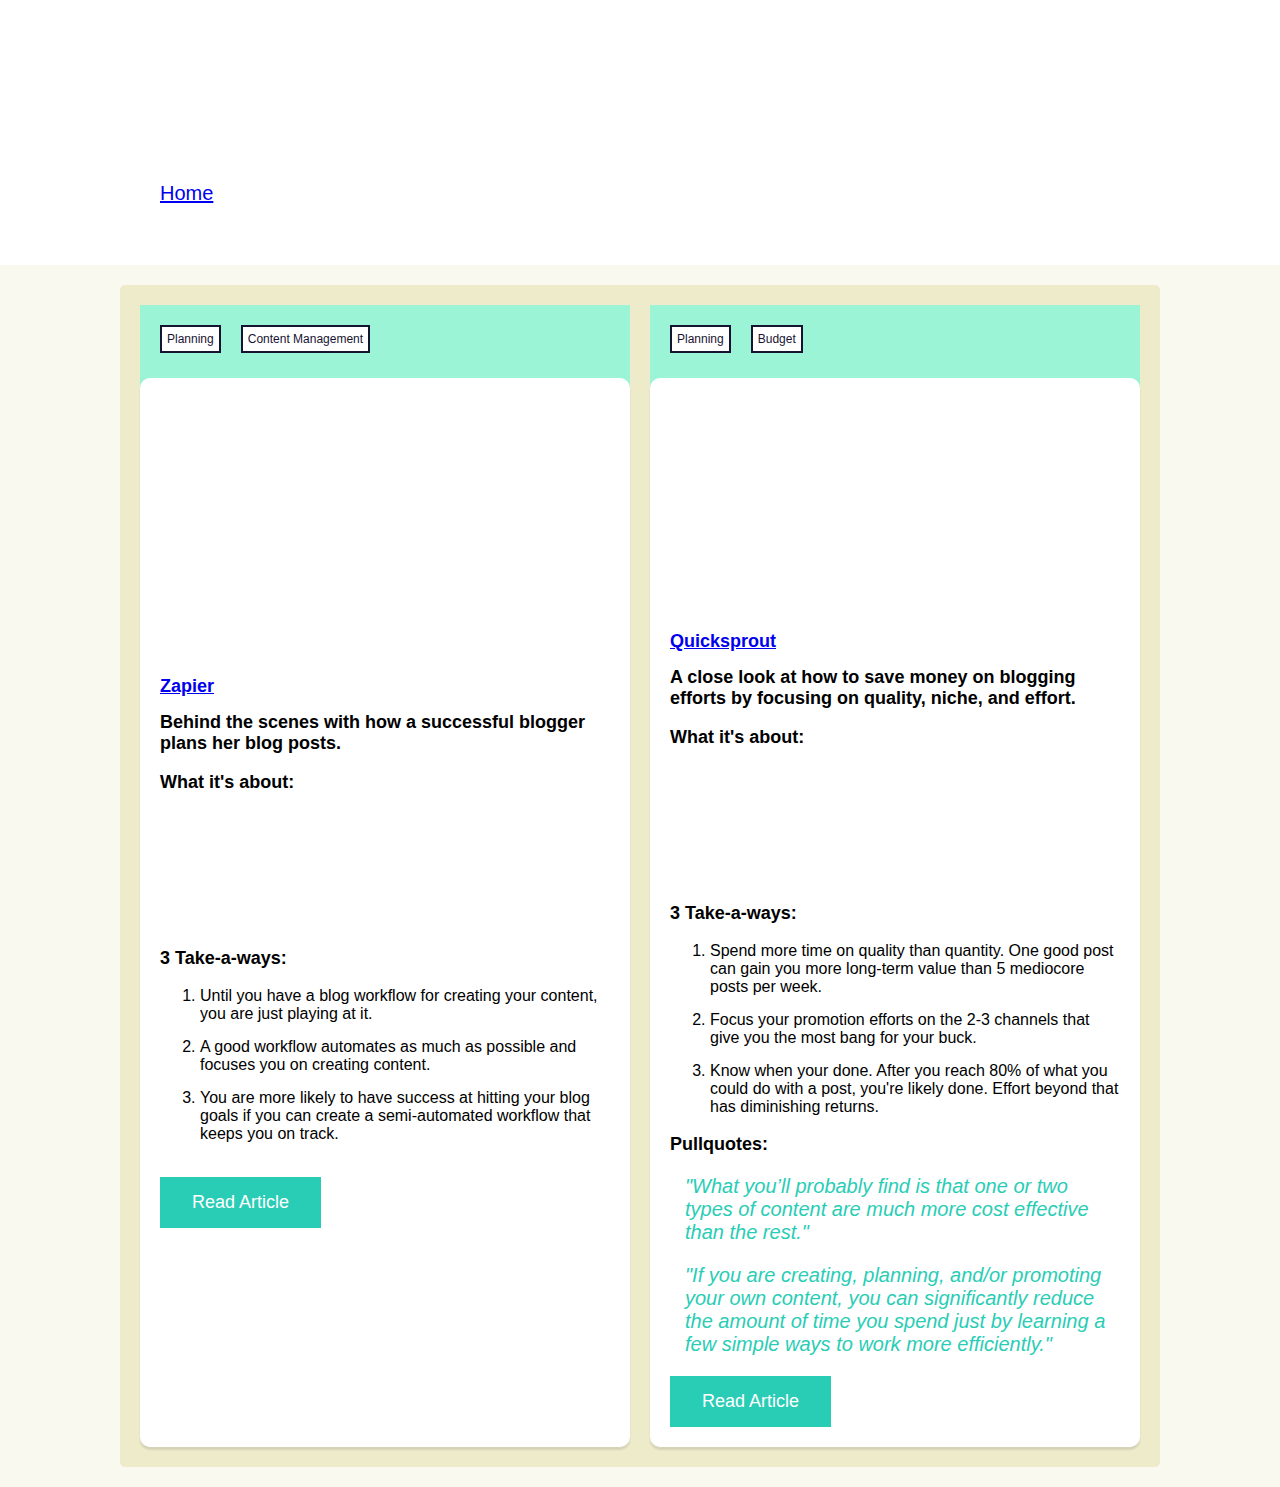
<file: content.html>
<!DOCTYPE html PUBLIC "-//W3C//DTD HTML 4.01//EN">
<html>
<head>
    
<link rel="stylesheet" href="css/style.css">




</head>
<body>
    <header>
    <div class="wrapper" style="background:#fff">
        <div class="row">
            <div class="col-12 no-shadow" style:"background:#fff">
            <h1 class="text-left">SaaS Advice</h1>
            <p class="text-left">Curated advice from the web</p>
            <p><a href="/index">Home</a> / Content</p>
            </div>
        </div>    
    </div>
    </header>
    <div class="wrapper">
        <div class="row">
           <div class="col-6 tag">
                <a href="#" class="button-tag" >Planning</a> 
                
                <a href="#" class="button-tag" >Content Management</a> 
                
           </div>
           <div class="col-6 tag">
               <a href="#" class="button-tag">Planning</a>
                <a href="#" class="button-tag">Budget</a>
           </div>
        </div>
        <div class="row">
            <div class="col-6 rounded">
               
                <h1>How an Award Winning Food Blogger Used Trello, Todoist and Zapier to Grow Traffic 10x</h1>
                <h2><a href="https://zapier.com/blog/wordpress-trello-editorial-tutorial/">Zapier</a></h2>
                <h2>Behind the scenes with how a successful blogger plans her blog posts.</h2>
                <h3>What it's about:</h3>
                <p>Sticking to a regular blog schedule isn't easy. This post gives a lot of actionable advice on how to organize, plan, and publish to your blog regularly. Includes the tools used and specifics on setting up your own blogging system.</p>
                <h3>3 Take-a-ways:</h3>
                <ol>
                    <li>Until you have a blog workflow for creating your content, you are just playing at it.</li>
                    <li>A good workflow automates as much as possible and focuses you on creating content.</li>
                    <li>You are more likely to have success at hitting your blog goals if you can create a semi-automated workflow that keeps you on track.</li>
                </ol>
                <br>
                <a href="https://zapier.com/blog/wordpress-trello-editorial-tutorial/" class="button">Read Article</a>
            </div>
            <div class="col-6 rounded">
                <h1>10 Tips to Make Content Marketing Work for Small Budgets</h1>
                <a href="10 Tips to Make Content Marketing Work for Small Budgets"><h2>Quicksprout</h2></a>
                <h2>A close look at how to save money on blogging efforts by focusing on quality, niche, and effort.</h2>
                <h3>What it's about:</h3>
                <p>The reality is that content marketing isn't free. It isn't even cheap. This article walks you through several in depth tips for minimizing your investment while maximizing your return from content marketing.</p>
                <h3>3 Take-a-ways:</h3>
                <ol>
                    <li>Spend more time on quality than quantity. One good post can gain you more long-term value than 5 mediocore posts per week.</li>
                    <li>Focus your promotion efforts on the 2-3 channels that give you the most bang for your buck.</li>
                    <li>Know when your done. After you reach 80% of what you could do with a post, you're likely done. Effort beyond that has diminishing returns.</li>
                </ol>
                <h3>Pullquotes:</h3>
                <p class="quote">"What you’ll probably find is that one or two types of content are much more cost effective than the rest."</p>
                <p class="quote">"If you are creating, planning, and/or promoting your own content, you can significantly reduce the amount of time you spend just by learning a few simple ways to work more efficiently."</p>
                <a href="https://www.quicksprout.com/2015/12/07/10-tips-to-make-content-marketing-work-for-small-budgets/" class="button">Read Article</a>
            </div>
        </div>
    </div>
    
    
</body>
</html>
</file>
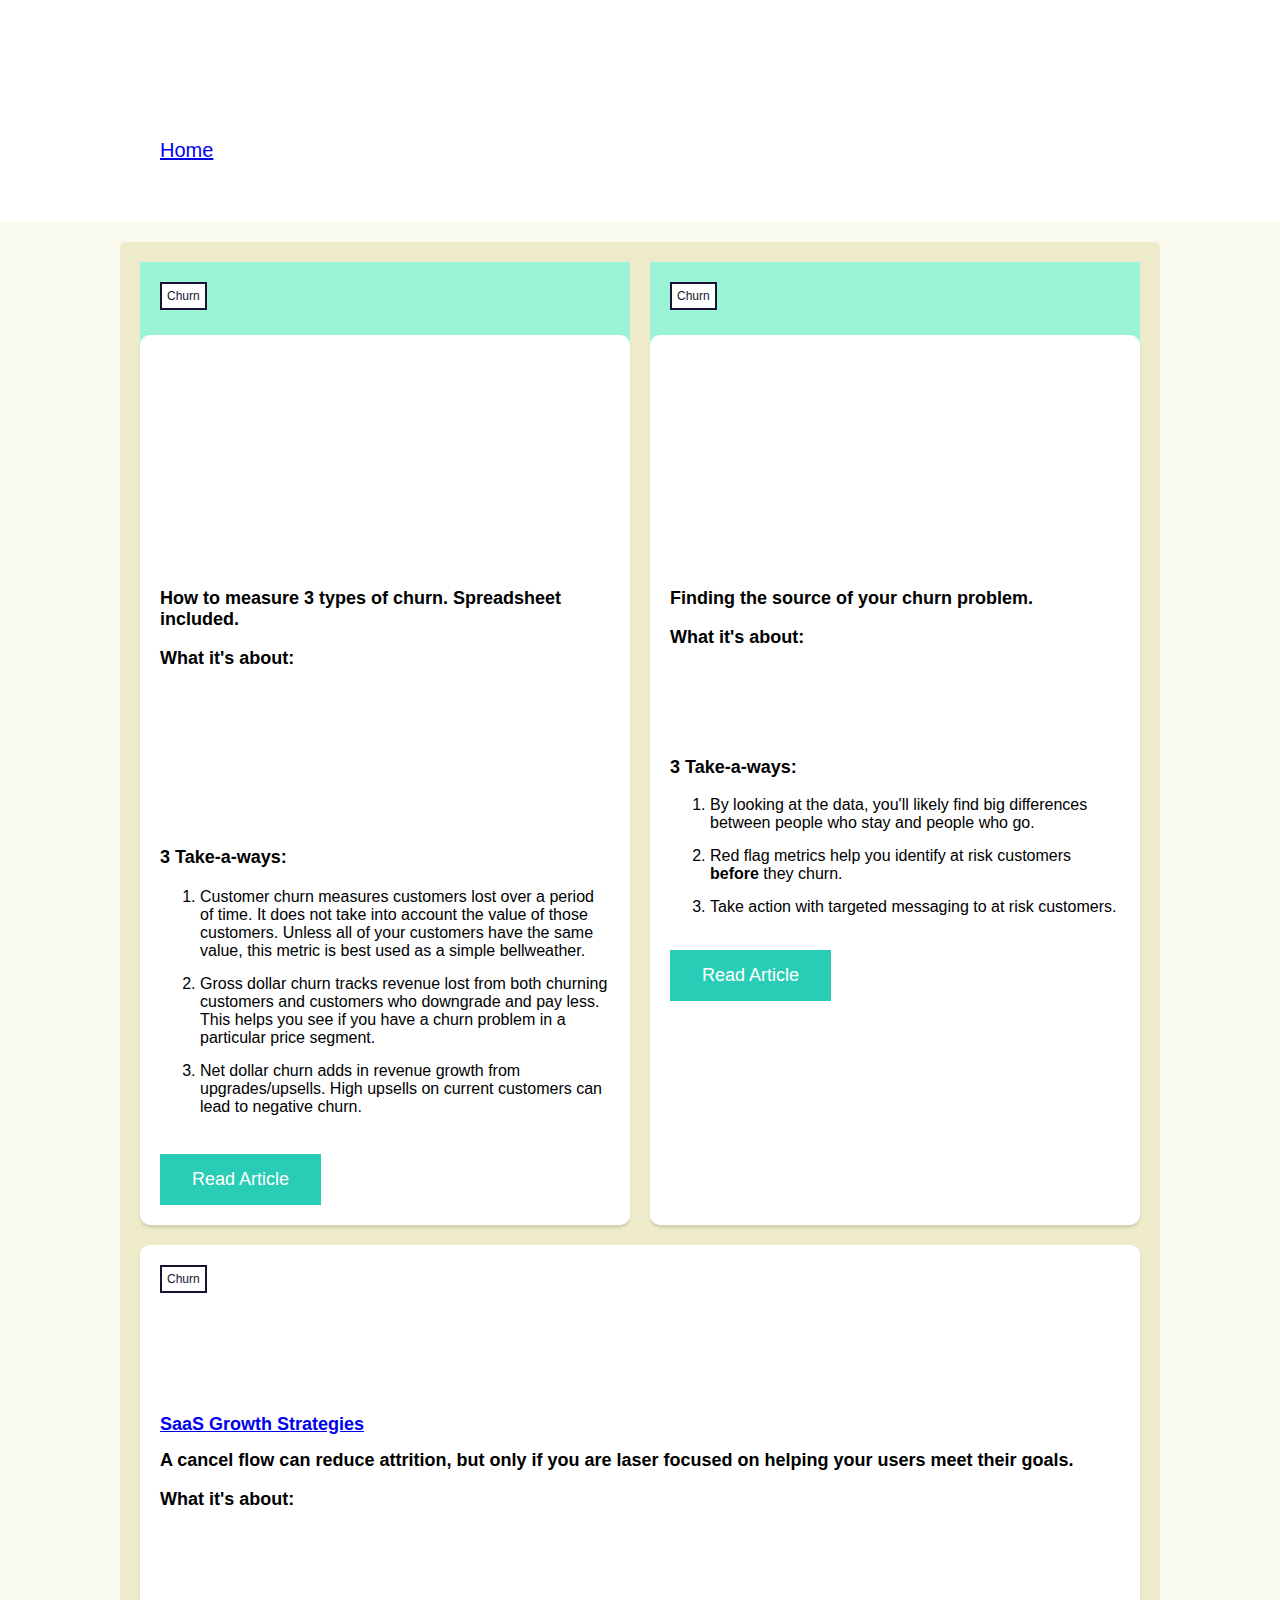
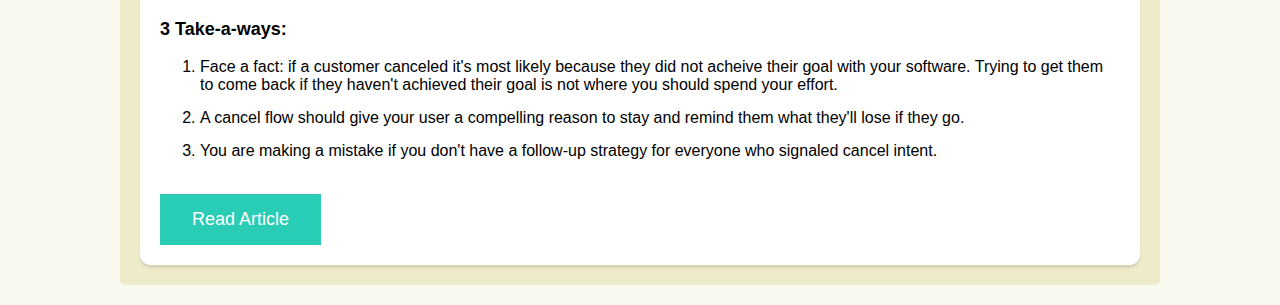
<file: metrics.html>
<!DOCTYPE html PUBLIC "-//W3C//DTD HTML 4.01//EN">
<html>
<head>
    
<link rel="stylesheet" href="css/style.css">


</head>
<header>
    <div class="wrapper" style="background:#fff">
    <div class="row">
        <div class="col-6 text-left no-shadow"><h1>SaaS Advice</h1>
        <p><a href="/index.html">Home</a> / Metrics</p>
        </div>
    </div>
</div>
</header>

<body>
    
<div class="wrapper">
    <div class="row">
        <div class="col-6 tag">
            <a href"#" class="button-tag">Churn</a>
        </div>
        <div class="col-6 tag">
            <a href"#" class="button-tag">Churn</a>
        </div>
    </div>    
    <div class="row"> 
        <div class="col-6 rounded">
        <h1>Demystifing Churn: Measuring and Benchmarking this Metric</h1>
        <h2>How to measure 3 types of churn. Spreadsheet included.</h2>
        <h3>What it's about:</h3>
        <p>Churn is often talked about, but just as often misunderstood. What should you be measuring for churn? How does it compare to other SaaS companies? Is there a template for this? This article answers those questions and provides a helpful spreadsheet with churn calculations.</p>
        <h3>3 Take-a-ways:</h3>
        <p><ol>
            <li>Customer churn measures customers lost over a period of time. It does not take into account the value of those customers. Unless all of your customers have the same value, this metric is best used as a simple bellweather.</li>
            <li>Gross dollar churn tracks revenue lost from both churning customers and customers who downgrade and pay less. This helps you see if you have a churn problem in a particular price segment.</li>
            <li>Net dollar churn adds in revenue growth from upgrades/upsells. High upsells on current customers can lead to negative churn.</li>
        </ol></p><br>
        <a href="http://www.forentrepreneurs.com/demystifying-churn/" class="button">Read Article</a>
        </div>
        <div class="col-6 rounded">
            <h1>How One SaaS Startup Reduced Churn 71% Using “Red Flag” Metrics</h1>
            <h2>Finding the source of your churn problem.</h2>
            <h3>What it's about:</h3>
            <p>Groove had a problem, they were losing customers as fast as they gained new ones. This is how they used metrics to solve that problem.</p>
            <h3>3 Take-a-ways:</h3>
            <ol>
                <li>By looking at the data, you'll likely find big differences between people who stay and people who go.</li>
                <li>Red flag metrics help you identify at risk customers <b>before </b> they churn.</li>
                <li>Take action with targeted messaging to at risk customers.</li>
            </ol><br>
            <a href="https://blog.kissmetrics.com/using-red-flag-metrics/" class="button">Read Article
            </a>
        </div>
    </div>
    <div class="row">
        <div class="col-6, rounded">
            <a href="#" class="button-tag">Churn</a>
            <h1 class="pad-top">Two Ways to Reduce SaaS Cancellations</h1>
            <a href="http://sixteenventures.com/"><h2>SaaS Growth Strategies</h2></a>
            <h2>A cancel flow can reduce attrition, but only if you are laser focused on helping your users meet their goals.</h2>
            <h3>What it's about:</h3>
            <p>When a user cancels, that's bad. Win back strategies are wrought with problems. A cancel flow may be just the thing to help avoid that cancel. Ultimately, you need to be able to help the user meet their goal with your app. If you aren't doing that, nothing will help you control your churn.</p>
            <h3>3 Take-a-ways:</h3>
            <ol>
                <li>Face a fact: if a customer canceled it's most likely because they did not acheive their goal with your software. Trying to get them to come back if they haven't achieved their goal is not where you should spend your effort.</li>
                <li>A cancel flow should give your user a compelling reason to stay and remind them what they'll lose if they go.</li>
                <li>You are making a mistake if you don't have a follow-up strategy for everyone who signaled cancel intent.</li>
            </ol>
            <br>
            <a href="http://sixteenventures.com/cancellations" class="button">Read Article</a>
            
        </div>
    </div>
</div>
</body>
</file>
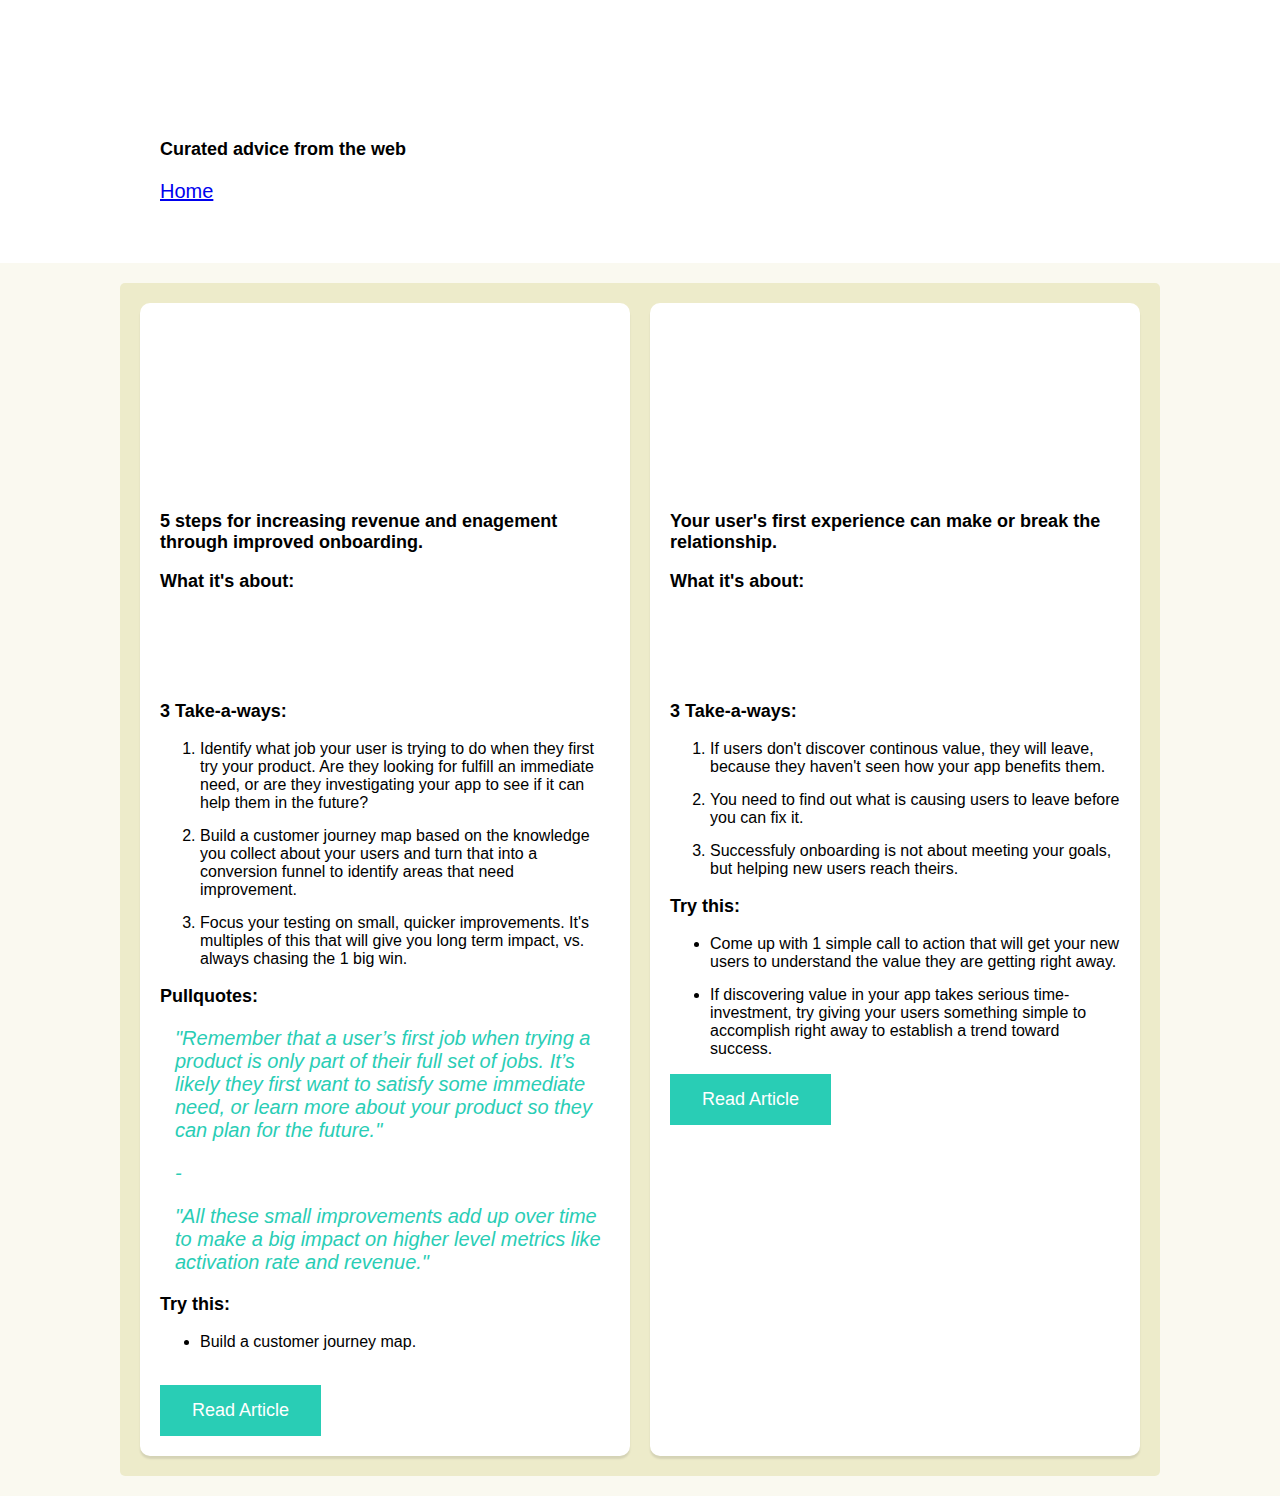
<file: onboarding.html>
<!DOCTYPE html PUBLIC "-//W3C//DTD HTML 4.01//EN">
<html>
<head>
    
<link rel="stylesheet" href="css/style.css">

</head>
<header>
    <div class="wrapper" style="background:#fff">
        <div class="row" style="background:#fff">
            <div class="col-12 no-shadow" style="background:#fff">
                <h1 class="text-left">SaaS Advice</h1>
                <h2 class="text-left">Curated advice from the web</h2>
                <p><a href="/index.html">Home</a> / Onboarding</p>
            </div>
        </div>
    </div>
</header>

<body>
    <div class="wrapper no-mobile">
        <div class="row">
            <div class="col-6 rounded">
                <h1>How We Accelerated Growth with Product Onboarding</h1>
                <h2>5 steps for increasing revenue and enagement through improved onboarding.</h2>
                <h3>What it's about:</h3>
                <p>Offers specific advice from Loggly's experience improving onboarding for their users, with measurable results.</p>
                <h3>3 Take-a-ways:</h3>
                <ol>
                    <li>Identify what job your user is trying to do when they first try your product. Are they looking for fulfill an immediate need, or are they investigating your app to see if it can help them in the future?</li>
                    <li>Build a customer journey map based on the knowledge you collect about your users and turn that into a conversion funnel to identify areas that need improvement.</li>
                    <li>Focus your testing on small, quicker improvements. It's multiples of this that will give you long term impact, vs. always chasing the 1 big win.</li>
                </ol>
                <h3>Pullquotes:</h3>
                <p class="quote">"Remember that a user’s first job when trying a product is only part of their full set of jobs. It’s likely they first want to satisfy some immediate need, or learn more about your product so they can plan for the future."</p>
                <p class="quote">-</p>
                <p class="quote">
                    
                    "All these small improvements add up over time to make a big impact on higher level metrics like activation rate and revenue."
                </p>
                <h3>Try this:</h3>
                <ul>
                    <li>Build a customer journey map.</li>
                    
                </ul>
                <br><a href="https://mostlyjason.com/2015/04/28/how-we-accelerated-growth-with-product-onboarding/" class="button">Read Article</a><br>
                
            </div>
            <div class="col-6 rounded">
                <h1>Customer Onboarding: Your Secret Sauce to Reducing SaaS Churn</h1>
                <h2>Your user's first experience can make or break the relationship.</h2>
                <h3>What it's about:</h3>
                <p>This article encourages you to set the proper priority on your onboarding process, as it's an essential tool for fighting churn.</p>
                <h3>3 Take-a-ways:</h3>
                <ol>
                    <li>If users don't discover continous value, they will leave, because they haven't seen how your app benefits them.</li>
                    <li>You need to find out what is causing users to leave before you can fix it.</li>
                    <li>Successfuly onboarding is not about meeting your goals, but helping new users reach theirs.</li>
                </ol>
                <h3>Try this:</h3>
                <ul>
                    <li>Come up with 1 simple call to action that will get your new users to understand the value they are getting right away.
                    </li>
                    <li>If discovering value in your app takes serious time-investment, try giving your users something simple to accomplish right away to establish a trend toward success.</li>
                </ul>
                <a href="https://blog.kissmetrics.com/sauce-to-reducing-saas-churn/" class="button">Read Article</a>
            </div>
        </div>
    </div>
</body>
</file>
<file: css/style.css>
header {
    width: 100%;
    background: #fff;
    padding-right: 3000px;
	margin-right: -3000px;
	padding-left: 3000px;
	margin-left: -3000px;
	margin-top: -20px;
}

body{
    font-family: "Open Sans", Arial, sans-serif;
    background-color: #FAF9F0;
    overflow-x: hidden;
}

h1 {
    font-family: "Open Sans", Arial, sans-serif;
    font-size: 40px;
    color: #ffffff;
    padding-top:;
    text-align: left;
}

.pad-top {
    padding-top: 50px;
}

.pad-left {
    padding-left: 25px;
}

h2 {
    font-family: Open Sans, Arial, sans-serif;
    font-size: 18px;
    
}

h3 {
    text-align: left;
    font-family: Open Sans, Arial, sans-serif;
    font-size: 18px;
}

p {
    font-family: "Open Sans", Arial, sans-serif;
    font-size: 20px;
    text-align: left;
    color: white;
}

ol {
    font-family: Open Sans, Arial, sans-serif;
    font-size: 16px;
    text-align: left;
}

ul {
    font-family: Open Sans, Arial, sans-serif;
    font-size: 16px;
    text-align: left;
}

li {
    margin-bottom: 15px;
}

span { 
  position:absolute; 
  width:100%;
  height:100%;
  top:0;
  left: 0;

  z-index: 1;

  /* fixes overlap error in IE7/8, 
     make sure you have an empty gif */
  background-image: url('empty.gif');
} 

d element to keep the content from dropping below the quote.

blockquote{
  display:block;
  background: #fff;
  padding: 15px 20px 15px 45px;
  margin: 0 0 20px;
  position: relative;
  
  /*Font*/
  font-family: Georgia, serif;
  font-size: 16px;
  line-height: 1.2;
  color: #666;
  text-align: justify;
  
  /*Borders - (Optional)*/
  border-left: 15px solid #c76c0c;
  border-right: 2px solid #c76c0c;
  
  /*Box Shadow - (Optional)*/
  -moz-box-shadow: 2px 2px 15px #ccc;
  -webkit-box-shadow: 2px 2px 15px #ccc;
  box-shadow: 2px 2px 15px #ccc;
}

blockquote::before{
  content: "\201C"; /*Unicode for Left Double Quote*/
  
  /*Font*/
  font-family: Georgia, serif;
  font-size: 60px;
  font-weight: bold;
  color: #fff;
  
  /*Positioning*/
  position: absolute;
  left: 10px;
  top:5px;
}

blockquote::after{
  /*Reset to make sure*/
  
}



blockquote a:hover{
 color: #666;
}

blockquote em{
  font-style: italic;
}
.button {
    background-color: #29CDB5;
    border: none;
    color: white;
    padding: 15px 32px;
    text-align: center;
    text-decoration: none;
    display: inline-block;
    font-size: 18px;
    font-family: Open Sans, Arial, sans-serif;
}

.button-tag {
    background-color: #fff;
    border: 2px solid #171332;
    color: #171332;
    padding: 5px 5px;
    text-align: center;
    text-decoration: none;
    font-size: 12px;
    font-family: Open Sans, Arial, sans-serif;
    float: left;
    margin-bottom: 25px;
    margin-right: 20px;
}

.quote {
    font-size: 20px;
    margin-left: 15px;
    margin-right: 5px;
    color: #29CDB5;
    font-style: italic;
}

.wrapper {margin: 20px auto;}

[class*="col-"] {
  margin-bottom: 20px;
  min-height: 30px;
  background: #fff;
  box-shadow: 0 3px 2px rgba(0, 0, 0, 0.1);
  text-align: left;
  padding: 20px;
  position: relative;
}
@media all and (max-width: 500px){
	.no-mobile {display: none;}
}

@media all and (min-width: 600px) {
  .wrapper {
    padding: 0 20px;
	 background-color: #EDEBCA;
	 padding-top: 20px;
	 border-radius: 5px;
  }

  .row {display: flex;}

  [class*="col-"] {margin-right: 20px;}

  [class*="col-"]:last-child {margin-right: 0;}

  .col-1 {flex: 1;}
  .col-2 {flex: 2;}
  .col-3 {flex: 3;}
  .col-4 {flex: 4;}
  .col-5 {flex: 5;}
  .col-6 {flex: 6;}
  .col-7 {flex: 7;}
  .col-8 {flex: 8;}
  .col-9 {flex: 9;}
  .col-10 {flex: 10;}
  .col-11 {flex: 11;}
  .col-12 {flex: 12;}
}
@media all and (min-width: 1000px) {
  .wrapper {max-width: 1000px;}
}

.tag {
    box-shadow: 0 0px 0px rgba(0, 0, 0, 0);
    background: #9BF4D5;
    margin-bottom: -20px;
}
.no-back {
	 background-color: #f1f1f1; /* make sure to change this to the background color */
  }
  
.no-shadow {
    box-shadow: 0 0px 0px rgba(0, 0, 0, 0);
}

.title {
	background-color: #121435;
}

.key {
	background-color: #FF5722;
}

.black {
	color:black;
}

.warn {background: #FFDB4D;}
.note {
	background: #9BF4D5;
}
.error {
	background: #FF5353;
	color: #fff;
}
.correct {
	background: #33D685;
	color: #fff;
}
.rounded {border-radius: 10px;}

.top-r {border-top-right-radius: 100px;}
.top-l {border-top-left-radius: 100px;}
.bottom-r {border-bottom-right-radius: 100px;}
.bottom-l {border-bottom-left-radius: 100px;}

.rad-l {border-radius: 100px 0 0 100px;}
.rad-r {border-radius: 0 100px 100px 0;}

.hidden-col {visibility: hidden;}

.text-left {text-align: left;}
.text-right {text-align: right;}

.back-img {
	/* Use on columns only! */
	background-image: url(http://xendox.com/assets/img/header_bg.jpg);
	height: 150px;
	background-size:cover;
	color: #fff; /*change this to the best color with your background */
}

a.overlay { width: 100%; height:100%; }
</file>
